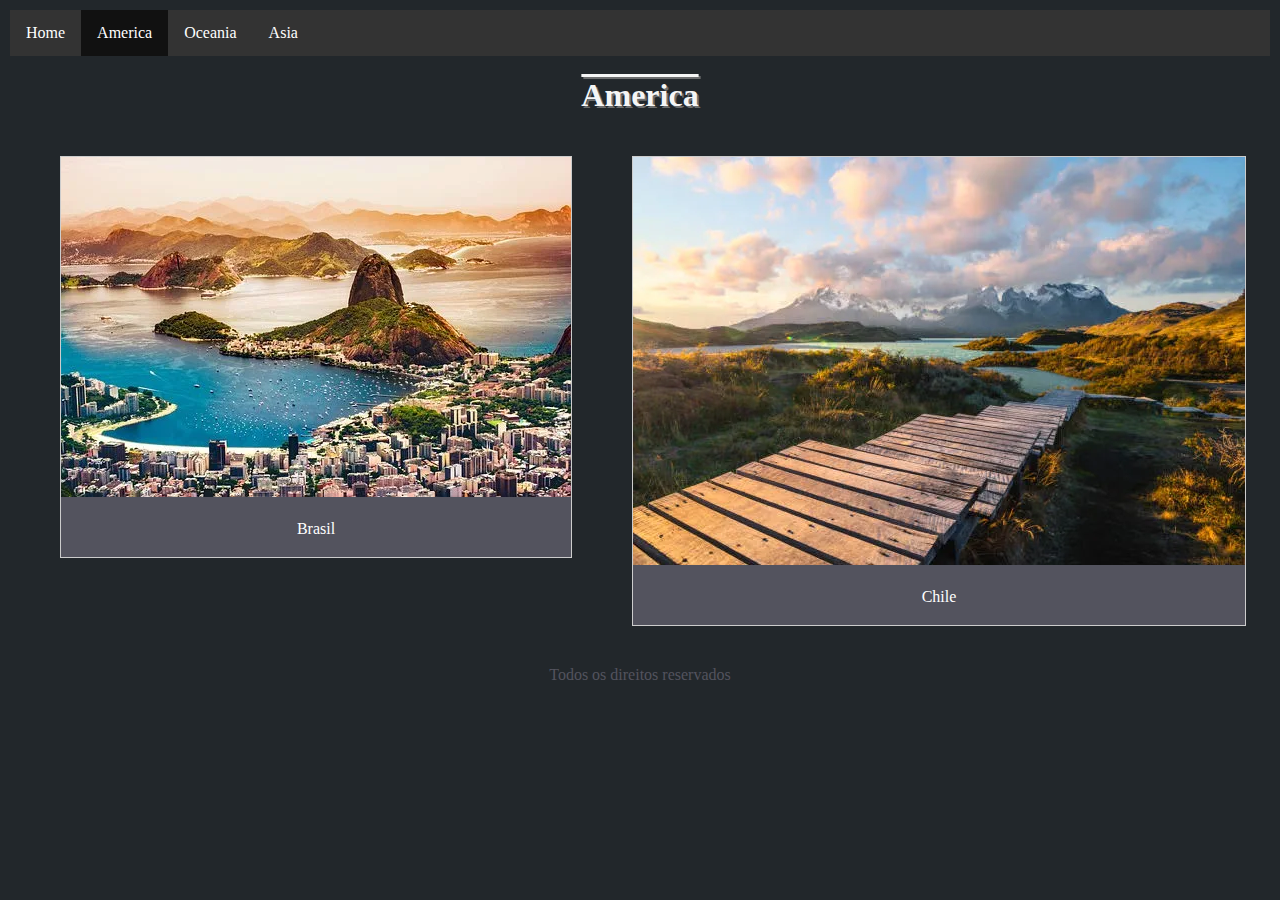
<file: america.html>
<!DOCTYPE html>
<html lang="en">
    <head>
        <meta charset="UTF-8">
        <meta name="viewport" content="width=device-width, initial-scale=1.0">
        <link rel="stylesheet" href="style_america.css">
        <title>America</title>
    </head>
    <body>
        <nav> 
            <ul>
                <li><a href="home.html">Home</a></li>
                <li><a class="atual" href="america.html">America</a></li>
                <li><a href="oceania.html">Oceania</a></li>
                <li><a href="asia.html">Asia</a></li>
            </ul>
        </nav>
    <h1>America</h1>
    <div class="polaroid">
        <img src="rio-de-janeiro-1963744__340.webp" alt="Brasil">
             <div class="descricao">
             <p>Brasil</p>
             </div>
    </div>
    <div class="polaroid">
          <img src="torres-del-paine-national-park-patagonia-chile.webp" alt="Chile">
            <div class="descricao">
            <p>Chile</p>
            </div>
    </div>
    </br>
    <footer> Todos os direitos reservados</footer>
    </body>
</html>
</file>
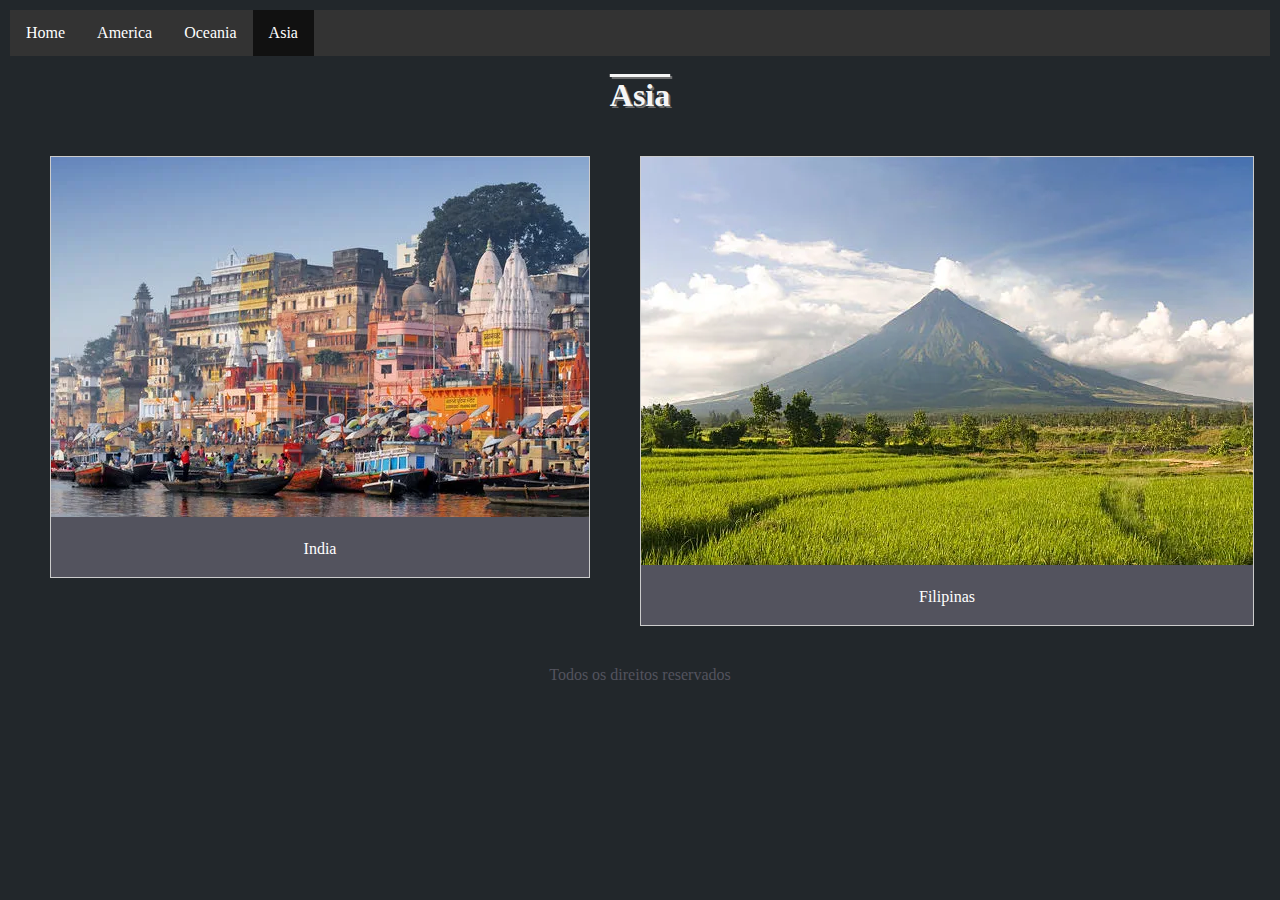
<file: asia.html>
<!DOCTYPE html>
<html lang="en">
    <head>
        <meta charset="UTF-8">
        <meta name="viewport" content="width=device-width, initial-scale=1.0">
        <link rel="stylesheet" href="style_asia.css">
        <title>Asia</title>
    </head>
    <body>
        <body>
            <nav> 
                <ul>
                    <li><a href="home.html">Home</a></li>
                    <li><a href="america.html">America</a></li>
                    <li><a href="oceania.html">Oceania</a></li>
                    <li><a class="atual" href="asia.html">Asia</a></li>
                </ul>
            </nav>
    <h1>Asia</h1>
    <div class="polaroid">
        <img src="360_F_14921374_cxnqH33QN7vKSTDyvrNZRCHqyWXiBBWd.webp" alt="India">
            <div class="descricao">
            <p>India</p>
            </div>
    </div>
    <div class="polaroid">
        <img src="vulcão-perfeito.webp" alt="Filipinas">
            <div class="descricao">
            <p>Filipinas</p>
            </div>
    </div>
    </br>
    <footer> Todos os direitos reservados</footer>
    </body>
</html>
</file>
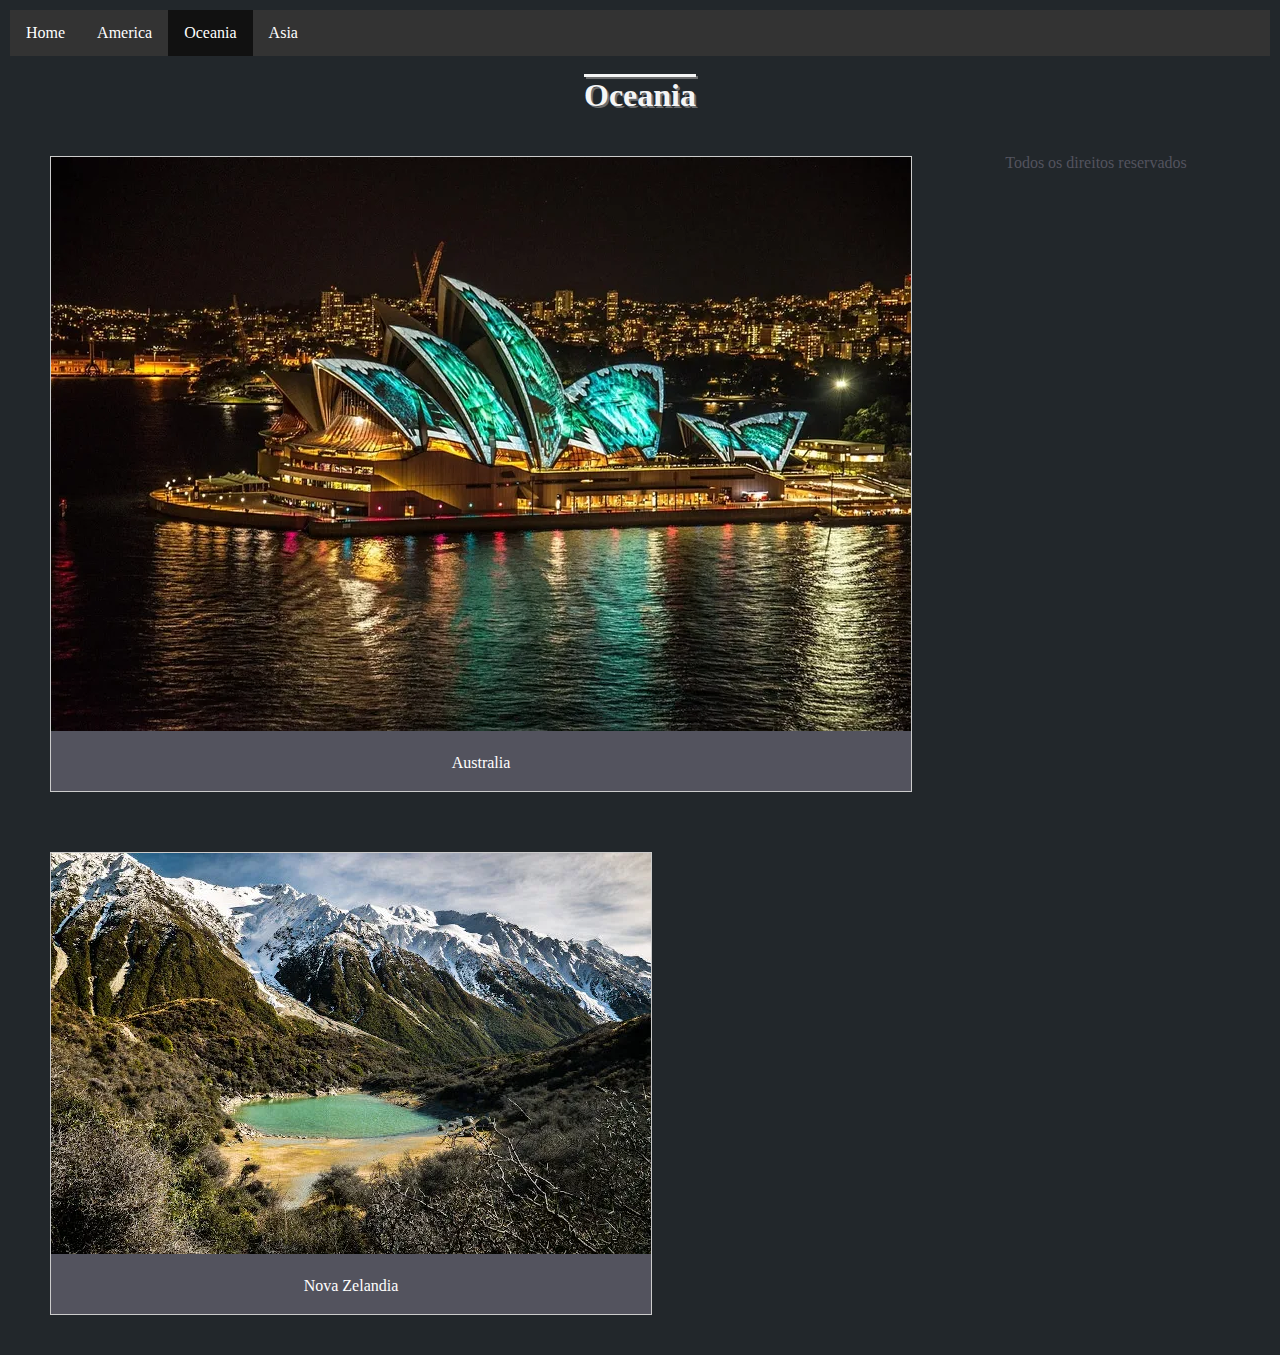
<file: oceania.html>
<!DOCTYPE html>
<html lang="en">
    <head>
        <meta charset="UTF-8">
        <meta name="viewport" content="width=device-width, initial-scale=1.0">
        <link rel="stylesheet" href="style_oceania.css">
        <title>Oceania</title>
    </head>
    <body>
        <body>
            <nav> 
                <ul>
                    <li><a href="home.html">Home</a></li>
                    <li><a href="america.html">America</a></li>
                    <li><a class="atual" href="oceania.html">Oceania</a></li>
                    <li><a href="asia.html">Asia</a></li>
                </ul>
            </nav>
    <h1>Oceania</h1>
    <div class="polaroid">
        <img src="sydney-opera-house-.webp" alt="Australia">
            <div class="descricao">
            <p>Australia</p>
            </div>
    </div>
    <div class="polaroid">
        <img src="paisagem-natural-nova-zelandia.webp" alt="Nova Zelandia">
            <div class="descricao">
            <p>Nova Zelandia</p>
            </div>
    </div>
    </br>
    <footer> Todos os direitos reservados</footer>
    </body>
</html>
</file>
<file: style_america.css>
body{
  align-items: center;
  justify-content: center;
  background-color:#22272b;
  margin:10px;
}

h1{
    font-family: 'Segoe UI';
    text-shadow: 2px 2px #6d6e6f;
    text-decoration: overline;
    color: whitesmoke;
    text-align: center;
}

p{
    font-family: 'Segoe UI';
    color: white;
    text-align: center;
}

.polaroid {
  justify-content: center;
  background-color: #53535e;
  float: left;
  margin: 20px 10px 40px 50px;
  border: 1px solid #ccc;
}

.descricao {
  text-align: center;
  padding: 3px;
}

ul {
  list-style-type: none;
  margin: 0;
  padding: 0;
  overflow: hidden;
  background-color: #333;
}

li {
  float: left;
}

li a {
  font-family: 'Segoe UI';
  display: block;
  color: white;
  text-align: center;
  padding: 14px 16px;
  text-decoration: none;
}

li a:hover {
  background-color: #111;
}

.atual{
  background-color: #111;
}

footer {
  color: #53535e;
  text-align: center;
}
</file>
<file: style_asia.css>
body{
    align-items: center;
    justify-content: center;
    background-color:#22272b;
    margin:10px;
  }
  
  h1{
      font-family: 'Segoe UI';
      text-shadow: 2px 2px #6d6e6f;
      text-decoration: overline;
      color: whitesmoke;
      text-align: center;
  }
  
  p{
      font-family: 'Segoe UI';
      color: white;
      text-align: center;
  }
  
  .polaroid {
    justify-content: center;
    background-color: #53535e;
    float: left;
    margin: 20px 10px 40px 40px;
    border: 1px solid #ccc;
  }
  
  .descricao {
    text-align: center;
    padding: 3px;
  }
  
  ul {
    list-style-type: none;
    margin: 0;
    padding: 0;
    overflow: hidden;
    background-color: #333;
  }
  
  li {
    float: left;
  }
  
  li a {
    font-family: 'Segoe UI';
    display: block;
    color: white;
    text-align: center;
    padding: 14px 16px;
    text-decoration: none;
  }
  
  li a:hover {
    background-color: #111;
  }
  
  .atual{
    background-color: #111;
  }
  
  footer {
    color: #53535e;
    text-align: center;
  }
</file>
<file: style_oceania.css>
body{
    align-items: center;
    justify-content: center;
    background-color:#22272b;
    margin:10px;
  }
  
  h1{
      font-family: 'Segoe UI';
      text-shadow: 2px 2px #6d6e6f;
      text-decoration: overline;
      color: whitesmoke;
      text-align: center;
  }
  
  p{
      font-family: 'Segoe UI';
      color: white;
      text-align: center;
  }
  
  .polaroid {
    justify-content: center;
    background-color: #53535e;
    float: left;
    margin: 20px 10px 40px 40px;
    border: 1px solid #ccc;
  }
  
  .descricao {
    text-align: center;
    padding: 3px;
  }
  
  ul {
    list-style-type: none;
    margin: 0;
    padding: 0;
    overflow: hidden;
    background-color: #333;
  }
  
  li {
    float: left;
  }
  
  li a {
    font-family: 'Segoe UI';
    display: block;
    color: white;
    text-align: center;
    padding: 14px 16px;
    text-decoration: none;
  }
  
  li a:hover {
    background-color: #111;
  }
  
  .atual{
    background-color: #111;
  }
  
  footer {
    color: #53535e;
    text-align: center;
  }
</file>
